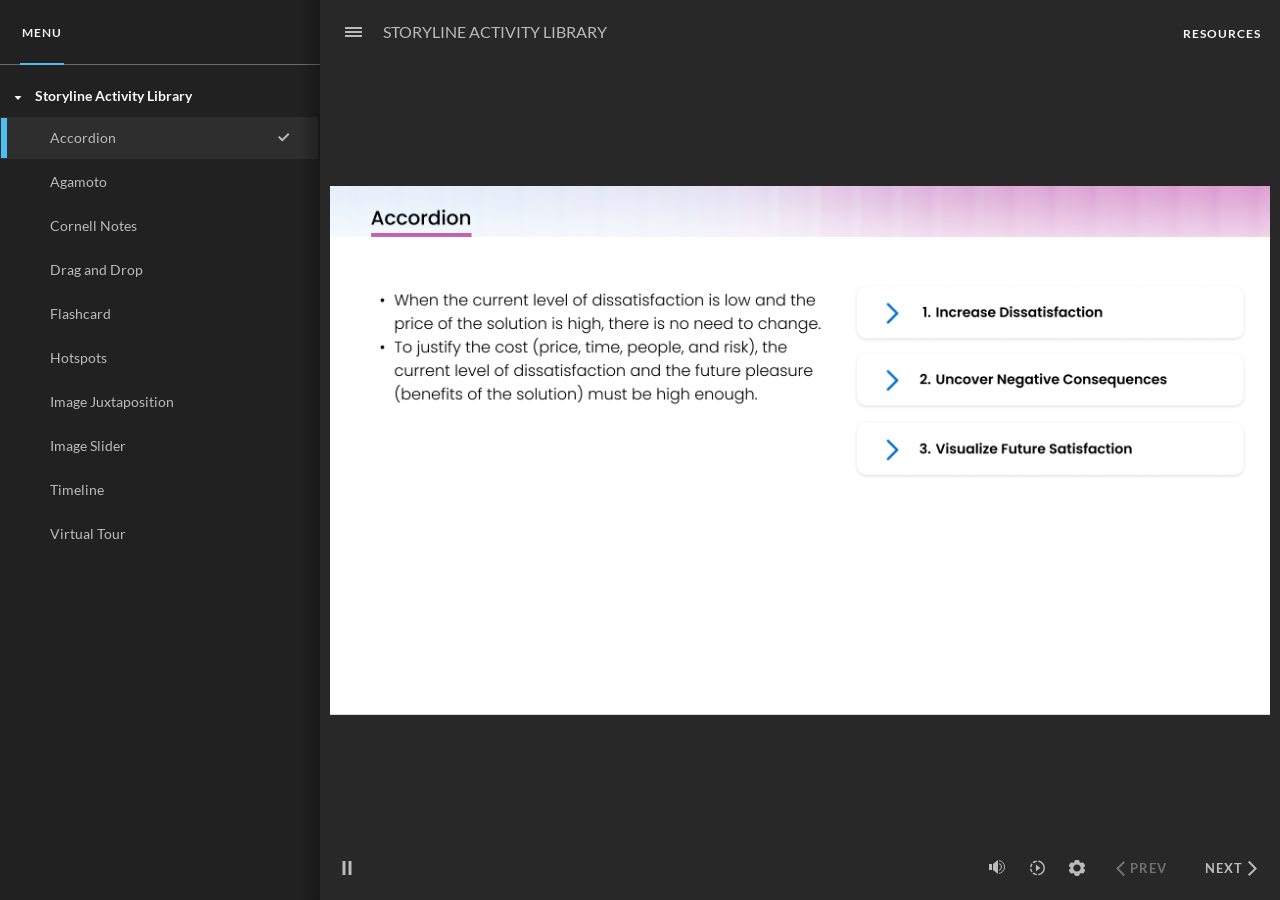
<file: index.html>
﻿<!doctype html>
<html lang="en-US">
<head>
  <meta charset="utf-8">
  <!-- Created using Storyline 360 x64 - http://www.articulate.com  -->
  <!-- version: 3.121.37380.0 -->
  <title>STORYLINE ACTIVITY LIBRARY</title>
  <meta http-equiv="x-ua-compatible" content="IE=edge"/>
  <meta name="viewport" content="width=device-width,initial-scale=1,user-scalable=no,shrink-to-fit=no,minimal-ui"/>
  <meta name="apple-mobile-web-app-capable" content="yes"/>
  <style>
    html, body { height: 100%; padding: 0; margin: 0 }
    #app { height: 100%; width: 100%; }
  </style>

  <script>
    window.DS = {};
    window.globals = {
      DATA_PATH_BASE: '',
      HAS_FRAME: true,
      HAS_SLIDE: true,

      lmsPresent: false,
      tinCanPresent: false,
      cmi5Present: false,
      aoSupport: false,
      scale: 'Scaled',
      captureRc: false,
      browserSize: 'optimal',
      bgColor: '#282828',
      features: 'DropInBase,JsInteractions,LoadPromiseUpgrade,Localization,MediaPromiseUpgrade,PlayerMemoryEnhancements,SlideLevelScale',
      themeName: 'unified',
      preloaderColor: '#FFFFFF',
      suppressAnalytics: false,
      productChannel: 'stable',
      publishSource: 'storyline',
      aid: 'aid|8afbcbd1-a1d8-4104-b5aa-4bb5ce802257',
      cid: 'a108adab-3049-43e5-acc1-82fc25505641',
      playerVersion: '3.121.37380.0',
      publishTimestamp: '2026-07-21T07:44:16.8914663Z',
      maxIosVideoElements: 10,
      connectionSettings: { message: 'You%20are%20offline.%20Trying%20to%20reconnect...', useDarkTheme: false, mode: 'disabled' },
      hasFeature: function(feature) {
        return this.features.split(',').includes(feature);
      },
      
      parseParams: function(qs) {
        if (window.globals.parsedParams != null) {
          return window.globals.parsedParams;
        }
        qs = (qs || window.location.search.substr(1)).split('+').join(' ');
        var params = {},
            tokens,
            re = /[?&]?([^=]+)=([^&]*)/g;

        while (tokens = re.exec(qs)) {
          params[decodeURIComponent(tokens[1]).trim()] =
            decodeURIComponent(tokens[2]).trim();
        }
        window.globals.parsedParams = params;
        return params;
      }

    };

    if (window.flagsUnderTest != null) {
      window.globals.features = window.flagsUnderTest.reduce((accum, feature) => {
        if (!accum.includes(feature)) {
          accum.push(feature);
        }
        return accum;
      }, window.globals.features.split(',')).join();
    }
  </script>
  <script>
    var isIe11 = ('ActiveXObject' in window || window.MSBlobBuilder != null)
      && window.msCrypto != null && !window.ActiveXObject;
    if (isIe11) {
      window.globals.unsupportedBrowser = true;
      document.write(atob('[base64]'));
    }
  </script>

  <script>
    if (window.globals.hasFeature('Localization')) {
      
      
    }
  </script>

  
  
  <script src='html5/lib/scripts/three.min.js' type=text/javascript></script>
  
</head>
<body style="background: #282828" class="cs-HTML theme-unified">
  <!-- 360 -->
  <script>!function(){var e,i=/iPhone/i,o=/iPod/i,n=/iPad/i,t=/\biOS-universal(?:.+)Mac\b/i,r=/\bAndroid(?:.+)Mobile\b/i,a=/Android/i,d=/(?:SD4930UR|\bSilk(?:.+)Mobile\b)/i,p=/Silk/i,l=/Windows Phone/i,u=/\bWindows(?:.+)ARM\b/i,b=/BlackBerry/i,s=/BB10/i,c=/Opera Mini/i,f=/\b(CriOS|Chrome)(?:.+)Mobile/i,h=/Mobile(?:.+)Firefox\b/i,v=function(e){return void 0!==e&&"MacIntel"===e.platform&&"number"==typeof e.maxTouchPoints&&e.maxTouchPoints>1&&"undefined"==typeof MSStream};e=function(e){var m={userAgent:"",platform:"",maxTouchPoints:0};e||"undefined"==typeof navigator?"string"==typeof e?m.userAgent=e:e&&e.userAgent&&(m={userAgent:e.userAgent,platform:e.platform,maxTouchPoints:e.maxTouchPoints||0}):m={userAgent:navigator.userAgent,platform:navigator.platform,maxTouchPoints:navigator.maxTouchPoints||0};var g=m.userAgent,y=g.split("[FBAN");void 0!==y[1]&&(g=y[0]),void 0!==(y=g.split("Twitter"))[1]&&(g=y[0]);var A=function(e){return function(i){return i.test(e)}}(g),w={apple:{phone:A(i)&&!A(l),ipod:A(o),tablet:!A(i)&&(A(n)||v(m))&&!A(l),universal:A(t),device:(A(i)||A(o)||A(n)||A(t)||v(m))&&!A(l)},amazon:{phone:A(d),tablet:!A(d)&&A(p),device:A(d)||A(p)},android:{phone:!A(l)&&A(d)||!A(l)&&A(r),tablet:!A(l)&&!A(d)&&!A(r)&&(A(p)||A(a)),device:!A(l)&&(A(d)||A(p)||A(r)||A(a))||A(/\bokhttp\b/i)},windows:{phone:A(l),tablet:A(u),device:A(l)||A(u)},other:{blackberry:A(b),blackberry10:A(s),opera:A(c),firefox:A(h),chrome:A(f),device:A(b)||A(s)||A(c)||A(h)||A(f)},any:!1,phone:!1,tablet:!1};return w.any=w.apple.device||w.android.device||w.windows.device||w.other.device,w.phone=w.apple.phone||w.android.phone||w.windows.phone,w.tablet=w.apple.tablet||w.android.tablet||w.windows.tablet,w}(),"object"==typeof exports&&"undefined"!=typeof module?module.exports=e:"function"==typeof define&&define.amd?define((function(){return e})):this.isMobile=e}();
    window.isMobile.apple.tablet = window.isMobile.apple.tablet ||
      (navigator.platform === 'MacIntel' && navigator.maxTouchPoints > 1);
    window.isMobile.apple.device = window.isMobile.apple.device || window.isMobile.apple.tablet;
    window.isMobile.tablet = window.isMobile.tablet || window.isMobile.apple.tablet;
    window.isMobile.any = window.isMobile.any || window.isMobile.apple.tablet;
  </script>

  <div id="focus-sink" tabindex="-1"></div>

  <div id="preso"></div>
  <script>
    (function() {

      var classTypes = [ 'desktop', 'mobile', 'phone', 'tablet' ];

      var addDeviceClasses = function(prefix, testObj) {
        var curr, i;
        for (i = 0; i < classTypes.length; i++) {
          curr = classTypes[i];
          if (testObj[curr]) {
            document.body.classList.add(prefix + curr);
          }
        }
      };

      var params = window.globals.parseParams(),
          isDevicePreview = params.devicepreview === '1',
          isPhoneOverride = params.deviceType === 'phone' || (isDevicePreview && params.phone == '1'),
          isTabletOverride = (params.deviceType === 'tablet' || isDevicePreview) && !isPhoneOverride,
          isMobileOverride = isPhoneOverride || isTabletOverride;

      var deviceView = {
        desktop: !window.isMobile.any && !isMobileOverride,
        mobile: window.isMobile.any || isMobileOverride,
        phone: isPhoneOverride || (window.isMobile.phone && !isTabletOverride),
        tablet: isTabletOverride || window.isMobile.tablet
      };

      window.globals.deviceView = deviceView;
      window.isMobile.desktop = !window.isMobile.any;
      window.isMobile.mobile = window.isMobile.any;

      addDeviceClasses('view-', deviceView);

    })();
  </script>
  
  <script src='story_content/triggers.js' type=text/javascript></script>
<script src='story_content/user.js' type=text/javascript></script>
  <div class="slide-loader"></div>

  <script>
    var doc = document, loader = doc.body.querySelector('.slide-loader'); [ 1, 2, 3 ].forEach(function(n) { var d = doc.createElement('div'); d.style.backgroundColor = window.globals.preloaderColor; d.classList.add('mobile-loader-dot'); d.classList.add('dot' + n); loader.appendChild(d); });
  </script>

  <div class="mobile-load-title-overlay" style="display: none">
    <div class="mobile-load-title">STORYLINE ACTIVITY LIBRARY</div>
  </div>

  <div class="mobile-chrome-warning"></div>

  
<style>
  .warn-connection-dialog {
    display: none;
    background: transparent;
    pointer-events: all;
    position: fixed;
    left: 0;
    top: 0;
    width: 100%;
    height: 100%;
    z-index: 999;
  }

  .warn-connection-content {
    pointer-events: all;
    border-radius: 4px;
    background: white;
    border: 1px solid #E7E7E7;
    color: #333333;
    box-shadow: 0 2px 4px rgba(0, 0, 0, 0.25);
    transition: all 150ms ease-out;
    position: absolute;
    white-space: nowrap;
  }

  .view-phone.is-landscape .warn-connection-content {
    left: 23px;
    bottom: 23px;
  }

  .view-tablet.is-landscape .warn-connection-content {
    left: 50%;
    top: 20px;
    transform: translateX(-50%);
  }

  .view-mobile.is-portrait .warn-connection-content {
    transform: translate(-50%, calc(-100% - 15px));
  }

  .warn-connection-content p {
    display: inline-block;
    margin: 0 8px 0 0;
    line-height: 33px;
    font-size: 11px;
  }

  .warn-connection-content svg {
    position: relative;
    vertical-align: middle;
    margin: 0 2px 2px 8px;
  }

  .view-desktop .warn-connection-content {
    left: 1.5em;
    bottom: 1.5em;
  }

  .view-desktop .warn-connection-content p {
    font-size: 1.1em;
  }

  .is-offline .warn-connection-dialog {
    display: block;
  }

  .is-offline .cs-panel * {
    pointer-events: none !important;
  }

  .is-offline .cs-panel {
    pointer-events: all !important;
  }

  .is-offline #nav-controls * {
    pointer-events: none !important;
  }

  .is-offline #nav-controls {
    pointer-events: all !important;
  }
</style>

<div class="warn-connection-dialog" role="alertdialog" aria-modal="true" tabindex="0" aria-labelledby="warn-connection-message">
  <div class="warn-connection-content">
    <svg width="17" height="15" viewBox="0 0 17 15" xmlns="http://www.w3.org/2000/svg">
      <path fill="#8F0000" stroke="white" d="M16.07,12.98 L15.88,12.23 L9.51,1.21 C8.97,0.26,7.6,0.26,7.06,1.21 L0.69,12.23 C0.15,13.16,0.81,14.36,1.91,14.36 H14.65 C15.47,14.36,16.05,13.7,16.07,12.98 Z"/>
      <path fill="white" stroke="white" d="M8.58,5.5 C8.35,5.28,8.5,5.35,8.21,5.32 C8.09,5.35,7.97,5.49,7.96,5.67 C7.97,5.79,7.98,5.92,7.98,6.04 L7.98,6.04 C7.99,6.17,8,6.31,8.01,6.43 L8.01,6.44 C8.03,6.92,8.06,7.41,8.09,7.9 L8.09,7.9 C8.12,8.39,8.14,8.88,8.17,9.37 C8.17,9.39,8.18,9.42,8.2,9.44 C8.23,9.46,8.25,9.47,8.28,9.47 C8.31,9.47,8.34,9.46,8.35,9.44 C8.37,9.43,8.38,9.4,8.39,9.35 L8.39,9.34 C8.39,9.24,8.4,9.15,8.4,9.05 L8.4,9.05 C8.41,8.96,8.41,8.86,8.42,8.75 C8.43,8.44,8.45,8.12,8.47,7.81 L8.47,7.81 C8.49,7.49,8.51,7.18,8.53,6.87 C8.55,6.46,8.56,6.05,8.59,5.64 L8.6,5.62 C8.6,5.57,8.59,5.53,8.58,5.5 L8.21,5.32 Z"/>
      <circle fill="white" stroke="white" cx="8.3" cy="11.35" r="0.3"/>
    </svg>
    <p id="warn-connection-message">You are offline. Trying to reconnect...</p>
  </div>
</div>

<script>
  (function() {
    window.DS.connection = {
      warningShown: false,
      assets: {},
      loadingAssetGroup: false,
      retryDelay: 500
    };

    var connectionSettings = window.globals.connectionSettings || {};

    var useConnectionMessages = window.AbortController != null &&
      window.location.protocol != 'file:' &&
      connectionSettings.mode === 'normal';

    window.DS.connection.useConnectionMessages = useConnectionMessages;

    var assetCount = 0;
    var checkLoadedId;


    if (useConnectionMessages && connectionSettings != null) {
      var contentEl = document.querySelector('.warn-connection-content');
      var messageEl = contentEl.querySelector('p');

      if (connectionSettings.useDarkTheme) {
        contentEl.style.borderColor = '#BABBBA';
        contentEl.style.backgroundColor = '#282828';
        contentEl.style.color = '#FFFFFF';
      }

      if (connectionSettings.message != null) {
        messageEl.textContent = window.decodeURIComponent(connectionSettings.message);
      }
    }

    function checkAssetsReady() {
      for (var i in DS.connection.assets) {
        if (!DS.connection.assets[i].success) {
          return false;
        }
      }
      return true;
    }

    function stopAssetGroup() {
      if (!useConnectionMessages) { return; }

      assetCount = 0;

      DS.connection.oldAssetGroup = DS.connection.assets;
      DS.connection.assets = {};
      DS.connection.loadingAssetGroup = false;
      clearInterval(checkLoadedId);
    }

    function startAssetGroup() {
      if (!useConnectionMessages) { return; }
      var ticks = 0;
      clearInterval(checkLoadedId);
      checkLoadedId = setInterval(function() {
        var loaded = 0;
        if (assetCount === 0 && loaded === 0) {
          clearInterval(checkLoadedId);
          return;
        }

        for (var i in DS.connection.assets) {
          if (DS.connection.assets[i].success) {
            loaded++;
          }
        }

        if (assetCount === loaded && checkAssetsReady()) {
          for (var i in DS.connection.assets) {
            if (DS.connection.assets[i].action) {
              DS.connection.assets[i].action();
            }
          }
          hideWarning();
          stopAssetGroup();
        }
      }, 100)
    }

    function requiredAsset(url, action, retry, type) {
      if (!useConnectionMessages) { return; }
      if (DS.connection.assets[url]) { return; }

      DS.connection.assets[url] = {
        success: false, action: action, retry: retry, type: type
      };
      assetCount = Object.keys(DS.connection.assets).length;
      if (!DS.connection.loadingAssetGroup) {
        startAssetGroup();
      }
      DS.connection.loadingAssetGroup = true;
    }

    function assetLoaded(url) {
      if (!useConnectionMessages) { return; }
      if (DS.connection.assets[url]) {
        DS.connection.assets[url].success = true;
      }
    }

    function assetFailed(url) {
      if (!useConnectionMessages) { return; }
      if (!DS.connection.assets[url]) {
        if (/\.js$/.test(url) && url.indexOf('transcripts') === -1) {
          setTimeout(function() {
            if (DS.connection.lastSlideLoaded != null) {
              DS.connection.lastSlideLoaded();
            }
          }, DS.connection.retryDelay);
        }
        return;
      }
      if (!DS.connection.warningShown) { showWarning(); }
      if (DS.connection.assets[url].retry) {
        setTimeout(function() {
          if (!DS.connection.assets[url].success) {
            DS.connection.assets[url].retry()
          }
        }, DS.connection.retryDelay);
      }
    }

    function hideWarning() {
      document.body.classList.remove('is-offline');
      DS.connection.warningShown = false;
      enableKeys();
    }
    DS.connection.hideWarning = hideWarning

    function showWarning(btn) {
      document.body.classList.add('is-offline')
      DS.connection.warningShown = true;
      updateWarningPosition();
      disableKeys();
    }

    function updateWarningPosition() {
      if (!DS.connection.warningShown) {
        return;
      }

      var isPortrait = document.body.classList.contains('is-portrait');
      var isMobile = document.body.classList.contains('view-mobile');
      var warningEl = document.querySelector('.warn-connection-content');

      if (isPortrait && isMobile) {
        var slide = document.querySelector('.primary-slide');
        var slideRect = slide != null
          ? slide.getBoundingClientRect()
          : { top: window.innerHeight, left: 0, width: window.innerWidth };

        warningEl.style.top = `${slideRect.top}px`
        warningEl.style.left = `${slideRect.left + slideRect.width / 2}px`
      } else {
        warningEl.style.top = null;
        warningEl.style.left = null;
      }

      window.requestAnimationFrame(updateWarningPosition);
    }

    function onDisableKeyDown(e) {
      e.preventDefault();
      e.stopImmediatePropagation();
    }

    function onDisableKeyUp(e) {
      e.preventDefault();
      e.stopImmediatePropagation();
    }

    var accStyle = document.createElement('style');
    var warnDialogEl = document.querySelector('.warn-connection-dialog');

    function disableKeys() {
      if (DS.views && DS.views.nsStack && DS.views.nsStack.length === 1) {
        DS.views.nsStack[0].tabReachable = false
        DS.views.nsStack[0].updateTabIndex(true);
      }

      accStyle.innerHTML = '.acc-shadow-dom { display: none; }';
      document.body.appendChild(accStyle);

      warnDialogEl.parentNode.append(warnDialogEl);
      warnDialogEl.focus();
    }

    function enableKeys() {
      accStyle.remove();
      if (DS.views && DS.views.nsStack && DS.views.nsStack.length === 1 && DS.views.nsStack[0].name === '_frame') {
        DS.views.nsStack[0].tabReachable = true;
        DS.views.nsStack[0].updateTabIndex();
      }
    }

    // these will all be noops if the feature flag isn't set in
    // the data and `window.globals.features`
    DS.connection.requiredAsset = requiredAsset;
    DS.connection.assetLoaded = assetLoaded;
    DS.connection.assetFailed = assetFailed;
    DS.connection.stopAssetGroup = stopAssetGroup;
    DS.connection.startAssetGroup = startAssetGroup;
  })();
</script>


  <script>
    
    if (window.autoSpider && window.vInterfaceObject) {
      document.querySelector('.mobile-load-title-overlay').style.display = 'none';
    }
  </script>

  

  <link rel="stylesheet" href="html5/data/css/output.min.css" data-noprefix/>
</body>
<script src="html5/lib/scripts/bootstrapper.min.js"></script>
</html>
</file>
<file: html5/data/css/output.min.css>
@font-face {
  font-family: 'Lato Charset1_ 6lKqKJ9GF1F3834B';
  src: url('[data-uri]');
  font-style: normal;
  font-weight: normal;
}
@font-face {
  font-family: 'Poppins ExtraLight Char46C6FF07';
  src: url('[data-uri]');
  font-style: normal;
  font-weight: normal;
}
@font-face {
  font-family: 'Poppins MediumItaItalic0CE6CB2F';
  src: url('[data-uri]');
  font-style: normal;
  font-weight: normal;
}
@font-face {
  font-family: 'Poppins Charset1_ 6MntD98798D33';
  src: url('[data-uri]');
  font-style: normal;
  font-weight: normal;
}
@font-face {
  font-family: 'PoppinsBold CharsetBoldEEB8DC3D';
  src: url('[data-uri]');
  font-style: normal;
  font-weight: bold;
}
@font-face {
  font-family: 'Poppins ExtraLight Char8FAD1693';
  src: url('[data-uri]');
  font-style: normal;
  font-weight: normal;
}
@font-face {
  font-family: 'Poppins Charset0_v2mjarC8F1F06F';
  src: url('[data-uri]');
  font-style: normal;
  font-weight: normal;
}
@font-face {
  font-family: 'Poppins MediumItaItalic20ABFE8E';
  src: url('[data-uri]');
  font-style: normal;
  font-weight: normal;
}
@font-face {
  font-family: 'PoppinsItalic ChaItalic87E68217';
  src: url('[data-uri]');
  font-style: normal;
  font-weight: normal;
}
@font-face {
  font-family: 'PoppinsBold CharsetBoldB13A54C8';
  src: url('[data-uri]');
  font-style: normal;
  font-weight: bold;
}
@font-face {
  font-family: 'Open SansBold CharsBoldE47A47C6';
  src: url('[data-uri]');
  font-style: normal;
  font-weight: bold;
}
@font-face {
  font-family: 'Open Sans Charset0_v9TY33EDE6F2';
  src: url('[data-uri]');
  font-style: normal;
  font-weight: normal;
}
.cs-HTML {
  background: rgba(40, 40, 40, 1);
}
.cs-pxabnsnfns00011100101 .cs-infopanel  {
  box-shadow: 0 1px 0 rgba(0, 0, 0, 0);
  background: rgba(255, 255, 255, 1);
}
.cs-pxabnsnfns00011100101 .cs-infopanel .cs-link {
  color: rgba(186, 187, 186, 1);
}
.cs-pxabnsnfns00011100101 .cs-infopanel .cs-link:hover {
  color: rgba(255, 255, 255, 1);
}
.cs-pxabnsnfns00011100101 .cs-infopanel .cs-name {
  color: rgba(68, 68, 68, 1);
}
.cs-pxabnsnfns00011100101 .cs-infopanel .cs-title {
  color: rgba(153, 153, 153, 1);
}
.cs-pxabnsnfns00011100101 .cs-infopanelpopup  {
  box-shadow: 0 1px 0 rgba(0, 0, 0, 0);
  background: rgba(0, 0, 0, 0);
}
.cs-pxabnsnfns00011100101 .cs-infopanelpopup .cs-link {
  color: rgba(255, 0, 0, 1);
}
.cs-pxabnsnfns00011100101 .cs-infopanelpopup .cs-link:hover {
  color: rgba(255, 255, 255, 1);
}
.cs-pxabnsnfns00011100101 .cs-infopanelpopup .cs-name {
  color: rgba(255, 255, 255, 1);
}
.cs-pxabnsnfns00011100101 .cs-infopanelpopup .cs-bio {
  color: rgba(186, 187, 186, 1);
}
.cs-pxabnsnfns00011100101 .cs-timer  {
  color: rgba(186, 187, 186, 1);
}
.cs-pxabnsnfns00011100101 .cs-duration stop:first-child {
  stop-color: rgba(60, 60, 60, 1);
}
.cs-pxabnsnfns00011100101 .cs-duration stop:last-child {
  stop-color: rgba(60, 60, 60, 1);
}
.cs-pxabnsnfns00011100101 .cs-elapsed stop:first-child {
  stop-color: rgba(254, 227, 71, 1);
}
.cs-pxabnsnfns00011100101 .cs-elapsed stop:last-child {
  stop-color: rgba(254, 227, 71, 1);
}
.cs-pxabnsnfns00011100101 .cs-timer .cs-pie .cs-innerstroke {
  stroke: rgba(199, 199, 199, 1);
}
.cs-pxabnsnfns00011100101 .cs-timer .cs-pie .cs-innerborder {
  stroke: rgba(255, 255, 255, 1);
}
.cs-pxabnsnfns00011100101 .cs-window  {
  box-shadow: 0 8px 5px rgba(0, 0, 0, 0.2);
  border-color: rgba(49, 99, 0, 0);
  background: rgba(33, 33, 33, 1);
  color: rgba(248, 248, 248, 1);
}
.cs-pxabnsnfns00011100101 .cs-window .cs-diva {
  border-color: rgba(78, 78, 78, 1);
}
.cs-pxabnsnfns00011100101 .cs-window .cs-divb {
  border-color: rgba(78, 78, 78, 0);
}
.cs-pxabnsnfns00011100101 .cs-editor .cs-editor-slide {
  color: rgba(226, 226, 226, 1);
}
.cs-pxabnsnfns00011100101 .cs-editor .cs-editor-html {
  color: rgba(186, 187, 186, 1);
}
.cs-pxabnsnfns00011100101 .cs-editor .cs-editor-button {
  text-shadow: 0 1px 0 rgba(0, 0, 0, 0);
  color: rgba(255, 255, 255, 1);
  border-color: rgba(211, 211, 211, 1);
  background: rgba(34, 34, 34, 1);
}
.cs-pxabnsnfns00011100101 .cs-editor .cs-editor-button:hover {
  background: rgba(68, 68, 68, 1);
}
.cs-pxabnsnfns00011100101 .cs-editor .cs-editor-button:active {
  background: rgba(68, 68, 68, 1);
}
.cs-pxabnsnfns00011100101 .cs-listitem  {
  color: rgba(186, 187, 186, 1);
  border-color: none;
  border: 1px solid transparent;
}
.cs-pxabnsnfns00011100101 .cs-listitem:hover {
  background: rgba(255, 255, 255, 0.06);
  border-color: rgba(108, 108, 108, 1) !important;
  border-width: 1px;
  border-radius: 2px;
  border-style: solid;
  box-sizing: border-box;
}
.cs-pxabnsnfns00011100101 .cs-listitem.hover {
  background: rgba(255, 255, 255, 0.06);
  border-color: rgba(108, 108, 108, 1) !important;
  border-width: 1px;
  border-radius: 2px;
  border-style: solid;
  box-sizing: border-box;
}
.cs-pxabnsnfns00011100101 .cs-glossary  {
  color: rgba(186, 187, 186, 1);
}
.cs-pxabnsnfns00011100101 .cs-glossary .cs-scrolling-panel {
  background: rgba(0, 0, 0, 0);
}
.cs-pxabnsnfns00011100101 .cs-glossary .cs-term.cs-selected .cs-choice-list-trigger {
  color: rgba(255, 255, 255, 1);
  background: rgba(255, 255, 255, 1);
}
.cs-pxabnsnfns00011100101 .cs-glossary .cs-term.cs-selected .cs-choice-list-trigger:focus {
  color: rgba(255, 255, 255, 1);
  background: rgba(255, 255, 255, 1);
}
.cs-pxabnsnfns00011100101 .cs-glossary .cs-term:hover .cs-choice-list-trigger {
  background: rgba(186, 187, 186, 1);
}
.cs-pxabnsnfns00011100101 .cs-glossary .cs-term.hover .cs-choice-list-trigger {
  background: rgba(186, 187, 186, 1);
}
.cs-pxabnsnfns00011100101 .cs-glossary .cs-term .cs-choice-list-trigger:focus {
  background: rgba(186, 187, 186, 1);
}
.cs-pxabnsnfns00011100101 .cs-glossary .cs-diva {
  border-color: rgba(0, 0, 0, 0);
}
.cs-pxabnsnfns00011100101 .cs-glossary .cs-divb {
  border-color: rgba(0, 0, 0, 0);
}
.cs-pxabnsnfns00011100101 .cs-glossary .cs-divc {
  border-color: rgba(0, 0, 0, 0);
}
.cs-pxabnsnfns00011100101 .cs-glossary .cs-heading {
  color: rgba(248, 248, 248, 1);
  font-weight: 700;
}
.note-content p span {
  color: rgba(186, 187, 186, 1);
  line-height: 1.4em;
  font-size: 103.769%;
}
.cs-pxabnsnfns00011100101 .cs-resource .cs-separator {
  border-color: rgba(0, 0, 0, 0);
}
.cs-pxabnsnfns00011100101 .cs-outline  {
  color: rgba(45, 45, 45, 1);
}
.cs-pxabnsnfns00011100101 .cs-outline .cs-diva {
  border-color: rgba(0, 0, 0, 0);
}
.cs-pxabnsnfns00011100101 .cs-outline .cs-divb {
  border-color: rgba(0, 0, 0, 0);
}
.cs-pxabnsnfns00011100101 .cs-outline .cs-divc {
  border-color: rgba(0, 0, 0, 0);
}
.cs-pxabnsnfns00011100101 .cs-outline .cs-search-filter:hover {
  color: rgba(0, 0, 0, 0);
}
.cs-pxabnsnfns00011100101 .cs-outline .cs-search-filter.hover {
  color: rgba(0, 0, 0, 0);
}
.cs-pxabnsnfns00011100101 .cs-transcript  {
  color: rgba(255, 255, 255, 1);
}
.cs-pxabnsnfns00011100101 .cs-transcript .cs-div {
  border-color: rgba(0, 0, 0, 0);
}
.cs-pxabnsnfns00011100101 .cs-tabs:not(.topmenu-item) {
  color: rgba(248, 248, 248, 1);
}
.cs-pxabnsnfns00011100101 .cs-tabs .cs-inner-button:not(.topmenu-item) {
  text-shadow: 0 1px 0 rgba(0, 0, 0, 0);
}
.cs-pxabnsnfns00011100101 .cs-tabs:hover:not(.topmenu-item) {
  color: rgba(248, 248, 248, 1);
}
.cs-pxabnsnfns00011100101 .cs-tabs.cs-selected {
  background: rgba(0, 0, 0, 0);
  color: rgba(248, 248, 248, 1);
}
.cs-pxabnsnfns00011100101 .cs-seekcontrol  {
  background: rgba(0, 0, 0, 0);
  border-color: rgba(0, 0, 0, 0);
}
.cs-pxabnsnfns00011100101 .cs-seekcontrol .cs-button:hover .cs-icon {
  fill: rgba(255, 255, 255, 1);
}
.cs-pxabnsnfns00011100101 .cs-seekcontrol .cs-button.hover .cs-icon {
  fill: rgba(255, 255, 255, 1);
}
.cs-pxabnsnfns00011100101 .cs-seekcontrol .cs-button .cs-icon-shadow {
  fill: rgba(0, 0, 0, 0);
}
.cs-pxabnsnfns00011100101 .cs-seekcontrol .cs-button .cs-icon {
  fill: rgba(180, 180, 180, 1);
}
.cs-pxabnsnfns00011100101 .cs-seekcontrol .cs-seek .cs-fill {
  background: rgba(255, 255, 255, 0.6);
}
.cs-pxabnsnfns00011100101 .cs-seekcontrol .cs-seek {
  background: rgba(108, 108, 108, 1);
  border-color: rgba(0, 0, 0, 0);
}
.cs-pxabnsnfns00011100101 .cs-searchinput .cs-input {
  color: rgba(186, 187, 186, 1);
  border-color: rgba(0, 0, 0, 0);
  background: rgba(255, 255, 255, 0.06);
}
.cs-pxabnsnfns00011100101 .cs-searchinput .cs-input:focus {
  color: rgba(248, 248, 248, 1);
  background: rgba(41, 41, 41, 1);
}
.cs-pxabnsnfns00011100101 .cs-searchinput .cs-input:hover {
  box-shadow: inset 0 0 1px 0 rgba(69, 126, 19, 0);
}
.cs-pxabnsnfns00011100101 .cs-searchinput .cs-input.hover {
  box-shadow: inset 0 0 1px 0 rgba(69, 126, 19, 0);
}
.cs-pxabnsnfns00011100101 .cs-searchinput .cs-button .cs-icon {
  fill: rgba(186, 187, 186, 1);
}
.cs-pxabnsnfns00011100101 .cs-searchinput .cs-button:hover {
  fill: rgba(63, 133, 0, 1);
}
.cs-pxabnsnfns00011100101 .cs-searchinput .cs-button.hover {
  fill: rgba(63, 133, 0, 1);
}
.cs-pxabnsnfns00011100101 .cs-menu  {
  box-shadow: 0 1px 0 rgba(0, 0, 0, 0);
  background: rgba(33, 33, 33, 1);
}
.cs-pxabnsnfns00011100101 .cs-topmenu-item.active .cs-tab {
  background: rgba(33, 33, 33, 1);
}
.cs-pxabnsnfns00011100101 .cs-logo  {
  box-shadow: 0 1px 0 rgba(37, 75, 0, 1);
  background: rgba(255, 255, 255, 0);
}
.cs-pxabnsnfns00011100101 .cs-checkbox  {
  color: rgba(255, 255, 255, 1);
}
.cs-pxabnsnfns00011100101 .cs-checkbox:hover {
  border-color: rgba(175, 221, 130, 1);
}
.cs-pxabnsnfns00011100101 .cs-checkbox.hover {
  border-color: rgba(175, 221, 130, 1);
}
.cs-pxabnsnfns00011100101 .cs-checkbox .cs-box {
  color: rgba(255, 255, 255, 1);
  border-color: rgba(42, 83, 0, 1);
}
.cs-pxabnsnfns00011100101 .cs-checkbox .cs-box:checked::after {
  color: rgba(43, 196, 0, 1);
}
.cs-pxabnsnfns00011100101 .cs-button  {
  text-shadow: 0 1px 0 rgba(0, 0, 0, 0);
  color: rgba(186, 187, 186, 1);
  border-color: rgba(0, 0, 0, 0);
  background: rgba(0, 0, 0, 0);
  box-shadow: 0 1px 0 rgba(0, 0, 0, 0);
}
.cs-pxabnsnfns00011100101 .cs-button .cs-icon {
  fill: rgba(186, 187, 186, 1);
}
.cs-pxabnsnfns00011100101 .cs-button .cs-icon-shadow {
  fill: rgba(0, 0, 0, 0);
}
.cs-pxabnsnfns00011100101 .cs-button:hover {
  background: rgba(248, 248, 248, 1);
}
.cs-pxabnsnfns00011100101 .cs-button.hover {
  background: rgba(248, 248, 248, 1);
}
.cs-pxabnsnfns00011100101 .cs-button:active {
  background: rgba(0, 0, 0, 0);
}
.cs-pxabnsnfns00011100101 .cs-button.cs-disabled:hover {
  background: rgba(0, 0, 0, 0);
}
.cs-pxabnsnfns00011100101 .cs-button.cs-disabled.hover {
  background: rgba(0, 0, 0, 0);
}
.cs-pxabnsnfns00011100101 .cs-button.cs-disabled:active {
  background: rgba(0, 0, 0, 0);
}
.cs-pxabnsnfns00011100101 .cs-button.cs-volume:hover {
  background: rgba(0, 0, 0, 0);
}
.cs-pxabnsnfns00011100101 .cs-button.cs-volume.hover {
  background: rgba(0, 0, 0, 0);
}
.cs-pxabnsnfns00011100101 .cs-button.cs-volume:active {
  background: rgba(0, 0, 0, 0);
}
.cs-pxabnsnfns00011100101.cs-base  {
  color: rgba(186, 187, 186, 1);
  border-color: rgba(40, 40, 40, 1);
  background: rgba(40, 40, 40, 1);
}
.cs-pxabnsnfns00011100101.cs-base .cs-separator .cs-diva {
  background: rgba(69, 69, 69, 1);
}
.cs-pxabnsnfns00011100101.cs-base .cs-separator .cs-divb {
  background: rgba(0, 0, 0, 0);
}
.cs-pxabnsnfns00011100101.cs-base .cs-topmenu-item.active .cs-tab {
  border-color: rgba(69, 69, 69, 1);
}
.cs-pxabnsnfns00011100101.cs-base .cs-topmenu-item.active .cs-panel {
  border-color: rgba(69, 69, 69, 1);
}
.cs-pxabnsnfns00011100101.cs-base .cs-left {
  background: rgba(33, 33, 33, 1);
}
.cs-pxabnsnfns00011100101.cs-base .cs-area-primary .cs-slide-container {
  background: rgba(40, 40, 40, 1);
}
.cs-pxabnsnfns00011100101.cs-base.cs-custom-theme .cs-brandhighlight-bg {
  background: rgba(79, 189, 244, 1) !important;
}
.cs-pxabnsnfns00011100101.cs-base.cs-custom-theme .cs-brandhighlight-secondary-bg {
  background: rgba(255, 255, 255, 1) !important;
}
.cs-pxabnsnfns00011100101.cs-base.cs-custom-theme .cs-brandhighlight-border {
  border-color: rgba(79, 189, 244, 1) !important;
}
.cs-pxabnsnfns00011100101.cs-base.cs-custom-theme .cs-brandhighlight-text {
  color: rgba(79, 189, 244, 1) !important;
}
.cs-pxabnsnfns00011100101.cs-base.cs-custom-theme .cs-brandhighlight-fill {
  fill: rgba(79, 189, 244, 1) !important;
}
.cs-pxabnsnfns00011100101.cs-base.cs-custom-theme .cs-listitem.cs-selected {
  background-color: rgba(255, 255, 255, 0.06) !important;
}
.cs-pxabnsnfns00011100101 .cs-volume::-moz-range-thumb {
  border-color: rgba(43, 85, 0, 1);
  box-shadow: inset 0 0 1px 0 rgba(43, 85, 0, 1);
  background: rgba(255, 255, 255, 1);
}
.cs-pxabnsnfns00011100101 .cs-volume::-ms-thumb {
  border-color: rgba(43, 85, 0, 1);
  box-shadow: inset 0 0 1px 0 rgba(43, 85, 0, 1);
  background: rgba(255, 255, 255, 1);
}
.cs-pxabnsnfns00011100101 .cs-volume::-webkit-slider-thumb {
  border-color: rgba(43, 85, 0, 1);
  box-shadow: inset 0 0 1px 0 rgba(43, 85, 0, 1);
  background: rgba(255, 255, 255, 1);
}
.cs-pxabnsnfns00011100101 .cs-volume::-moz-range-track {
  border-color: rgba(66, 140, 1, 1);
  background: rgba(108, 108, 108, 1);
}
.cs-pxabnsnfns00011100101 .cs-volume::-ms-track {
  border-color: rgba(66, 140, 1, 1);
  background: rgba(108, 108, 108, 1);
}
.cs-pxabnsnfns00011100101 .cs-volume::-webkit-slider-runnable-track {
  border-color: rgba(66, 140, 1, 1);
  background: rgba(108, 108, 108, 1);
}
body.show-focus .tab-focus-box {
  box-shadow: 0 0 0 1px rgba(255, 255, 0, 1), 0 0 0 3px rgba(0, 32, 96, 1), 0 0 5px 5px rgba(255, 255, 0, 1);
  border-color: transparent;
  outline: 2px transparent solid;
}
.skipnav {
  box-shadow: 0 0 0 1px rgba(255, 255, 0, 1), 0 0 0 3px rgba(0, 32, 96, 1), 0 0 5px 5px rgba(255, 255, 0, 1);
  border-color: transparent;
  outline: 2px transparent solid;
}
.cs-pxabnsnfns00011100101 .cs-listitem:hover {
  color: none;
}
.cs-pxabnsnfns00011100101 .cs-listitem.hover {
  color: none;
}
.cs-pxabnsnfns00011100101 .cs-listitem.cs-viewed {
  color: #BABBBA;
}
.cs-pxabnsnfns00011100101 .cs-listitem {
  color: #BABBBA;
}
.cs-pxabnsnfns00011100101 .cs-listitem:hover .cs-icon-carrot * {
  fill: none;
}
.cs-pxabnsnfns00011100101 .cs-listitem.hover .cs-icon-carrot * {
  fill: none;
}
.cs-pxabnsnfns00011100101 .cs-listitem .cs-icon-carrot {
  color: none;
  top: calc(3px);
}
.cs-pxabnsnfns00011100101 .cs-listitem .cs-icon-carrot .cs-shadow {
  color: #F8F8F8;
}
.cs-pxabnsnfns00011100101 .item-collapsible .is-scene {
  color: #F8F8F8 !important;
  font-weight: 700;
}
.cs-pxabnsnfns00011100101 .is-scene .cs-icon-carrot * {
  color: #F8F8F8 !important;
  font-weight: 700;
}
.cs-pxabnsnfns00011100101 .is-scene:not(.outline-links-collapse) > a {
  color: #F8F8F8;
}
.cs-pxabnsnfns00011100101 .is-scene:not(.outline-links-collapse) .cs-icon-carrot * {
  fill: none !important;
  color: #F8F8F8 !important;
}
.cs-pxabnsnfns00011100101 .tabs, .cs-pxabnsnfns00011100101 .cs-logo {
  border-bottom: 1px solid rgba(108, 108, 108, 1);
}
.cs-pxabnsnfns00011100101 .area-secondary-wrapper:after {
  background-image: url('[data-uri]');
  background-size: 100%;
}
.cs-pxabnsnfns00011100101 .panel-footer {
  background: #212121;
}
.cs-pxabnsnfns00011100101 #outline-search {
  background: rgba(255, 255, 255, 0.06);
  border-color: rgba(108, 108, 108, 1);
  border-width: 1px;
  border-style: solid;
}
.cs-pxabnsnfns00011100101 .topmenu-panel #outline-search {
  background: #545454;
}
.cs-pxabnsnfns00011100101 .search-icon circle, .cs-pxabnsnfns00011100101 .search-icon path {
  stroke: #BABBBA;
}
.cs-pxabnsnfns00011100101 #outline-search input[type   =search] {
  color: #F8F8F8;
}
.cs-pxabnsnfns00011100101 #outline-search ::-webkit-input-placeholder {
  color: #BABBBA !important;
}
.cs-pxabnsnfns00011100101 #outline-search :-ms-input-placeholder {
  color: #BABBBA !important;
}
.cs-pxabnsnfns00011100101 #outline-search ::-moz-placeholder {
  color: #BABBBA !important;
  opacity: 1;
}
.cs-pxabnsnfns00011100101 .cs-topmenu-item.active, body:not(.is-touchable-tablet) .cs-pxabnsnfns00011100101 .cs-topmenu-item:hover {
  color: #F8F8F8;
}
.cs-pxabnsnfns00011100101 .cs-topmenu-item.button-tapped {
  color: #F8F8F8;
}
.cs-pxabnsnfns00011100101 .cs-topmenu-item.active .cs-tab, .cs-pxabnsnfns00011100101 .cs-topmenu-item .cs-tab {
  background: transparent !important;
  border: none !important;
}
.cs-pxabnsnfns00011100101 .top-tabs-drop-icon div {
  background: #BABBBA;
}
.cs-pxabnsnfns00011100101 .cs-panel.topmenu-panel .panel-content, .cs-pxabnsnfns00011100101 .top-tabs-drop {
  background: #212121;
}
.cs-pxabnsnfns00011100101 .cs-topmenu-item.active .cs-panel {
  background: #212121;
}
.cs-pxabnsnfns00011100101 .cs-menu.topmenu-panel, .cs-pxabnsnfns00011100101 .top-tabs-drop {
  border: 1px solid rgba(69, 69, 69, 1) !important;
  border-radius: 3px;
}
.cs-pxabnsnfns00011100101 .resources .resources-list a:hover {
  background: rgba(255, 255, 255, 0.06);
}
body:not(.is-touchable-tablet) .cs-pxabnsnfns00011100101 .resources .resources-list a:hover {
  background: rgba(255, 255, 255, 0.06);
}
.cs-pxabnsnfns00011100101 .resources .resources-list a.hover {
  background: rgba(255, 255, 255, 0.06);
}
body:not(.is-touchable-tablet) .cs-pxabnsnfns00011100101 .resources .resources-list a.hover {
  background: rgba(255, 255, 255, 0.06);
}
.cs-pxabnsnfns00011100101 .resources .resources-list a.button-tapped {
  background: rgba(255, 255, 255, 0.06);
}
.cs-pxabnsnfns00011100101 .cs-icon path, .cs-pxabnsnfns00011100101 .cs-icon rect, .cs-pxabnsnfns00011100101 .cs-icon polygon, .cs-pxabnsnfns00011100101 .menu-icon-wrapper.menu-icon-wrapper-hover path {
  fill: #BABBBA;
}
.cs-pxabnsnfns00011100101 .cs-icon .icon-stroke-only {
  fill: none !important;
  stroke: #BABBBA !important;
}
body:not(.is-touchable-tablet) .cs-pxabnsnfns00011100101 .cs-button:hover .cs-icon path, body:not(.is-touchable-tablet) .cs-pxabnsnfns00011100101 .cs-button:hover .cs-icon rect, body:not(.is-touchable-tablet) .cs-pxabnsnfns00011100101 .cs-button:hover .cs-icon polygon {
  fill: #F8F8F8;
}
body:not(.is-touchable-tablet) .cs-pxabnsnfns00011100101 .cs-tabs:hover .search-icon circle, body:not(.is-touchable-tablet) .cs-pxabnsnfns00011100101 .cs-tabs:hover .search-icon path {
  stroke: #F8F8F8;
}
.cs-pxabnsnfns00011100101 .cs-button.button-tapped .cs-icon path, .cs-pxabnsnfns00011100101 .cs-button.button-tapped .cs-icon rect, .cs-pxabnsnfns00011100101 .cs-button.button-tapped .cs-icon polygon {
  fill: #F8F8F8;
}
body:not(.is-touchable-tablet) .cs-pxabnsnfns00011100101 .cs-button:hover .cs-icon .icon-stroke-only {
  fill: none !important;
  stroke: #F8F8F8 !important;
}
.cs-pxabnsnfns00011100101 .cs-button:button-tapped .cs-icon .icon-stroke-only {
  fill: none !important;
  stroke: #F8F8F8 !important;
}
.cs-pxabnsnfns00011100101 .menu-icon-wrapper.menu-icon-wrapper-hover svg path {
  fill: #F8F8F8;
}
.floating-sidebar:not(.sidebar-closed) .cs-pxabnsnfns00011100101 #hamburger .menu-icon-wrapper svg path {
  fill: #BABBBA;
}
.floating-sidebar:not(.sidebar-closed) .cs-pxabnsnfns00011100101 #hamburger .menu-icon-wrapper.menu-icon-wrapper-hover svg path {
  fill: #F8F8F8;
}
.cs-pxabnsnfns00011100101 .volume .btn:before {
  background-image: url('[data-uri]');
}
.cs-pxabnsnfns00011100101 .volume-track {
  background: #6C6C6C;
}
.cs-pxabnsnfns00011100101 .volume-icon circle {
  stroke: #BABBBA;
}
.cs-pxabnsnfns00011100101 .cs-settings > .settings-panel {
  background: #212121;
  border: 1px solid rgba(69, 69, 69, 1) !important;
  border-radius: 3px;
}
.cs-pxabnsnfns00011100101 .cs-settings > .panel-down-arrow {
  fill: #212121;
}
.cs-pxabnsnfns00011100101 .switch-toggle .border {
  stroke: #7C7C7C;
}
.cs-pxabnsnfns00011100101 .switch-toggle .thumb-off .thumb {
  fill: #A2A2A2;
}
.cs-pxabnsnfns00011100101 .switch-toggle .thumb-on .track {
  fill: rgba(79, 189, 244, 1);
}
.cs-pxabnsnfns00011100101 .switch-toggle .thumb-off .track {
  fill: rgba(255, 255, 255, 0.1);
}
.cs-pxabnsnfns00011100101 .switch-label {
  color: #BABBBA;
}
.cs-pxabnsnfns00011100101 .cs-panel .scrollarea-btn:after {
  background: rgba(179, 180, 179, 0.75);
}
.scrollarea-scrollbar:hover .scrollarea-btn:after, .scrollarea-scrollbar.highlight-scrollbar .scrollarea-btn:after {
  background: rgba(179, 180, 179, 0.75);
}
.floating-sidebar .sidebar-overlay {
  background: rgba(0, 0, 0, 0.85);
}
.cs-pxabnsnfns00011100101 .overlay-message {
  background: rgba(0, 0, 0, 0.85);
}
.cs-pxabnsnfns00011100101 .top-ui-bg, .cs-pxabnsnfns00011100101 .bottom-ui-bg, .cs-pxabnsnfns00011100101 .right-ui-bg, .cs-pxabnsnfns00011100101 .left-ui-bg {
  background: rgba(40, 40, 40, 0.8);
}
.cs-pxabnsnfns00011100101 .circle-progress-bg {
  fill: #282828;
}
.cs-pxabnsnfns00011100101 .circle-progress-well {
  fill: #6C6C6C;
}
.cs-pxabnsnfns00011100101 .circle-progress-pie {
  stroke: #6C6C6C;
}
.cs-pxabnsnfns00011100101 .lightbox .option-pane {
  background: rgba(40, 40, 40, 0.8);
}
.cs-pxabnsnfns00011100101 .lightbox .option-pane:before {
  background: #282828;
}
.cs-pxabnsnfns00011100101 .message-window {
  background: #212121;
  border: 1px solid rgba(255, 255, 255, 1) !important;
  border-radius: 3px;
}
.cs-pxabnsnfns00011100101 .message-window-header p, .cs-pxabnsnfns00011100101 .message-window-text {
  color: #F8F8F8;
}
.cs-pxabnsnfns00011100101 .message-window-header p {
  border-bottom: 1px solid rgba(255, 255, 255, 1);
}
.cs-pxabnsnfns00011100101 .message-window button.slide-object-button {
  border: 1px solid rgba(255, 255, 255, 1) !important;
}
.cs-pxabnsnfns00011100101 .message-window button.slide-object-button:hover {
  background: rgba(255, 255, 255, 0.06) !important;
}
.message-window .slide-object-button tspan, .message-window .slide-object-button-text tspan {
  fill: #F8F8F8 !important;
}
body:not(.is-touchable-tablet) .cs-pxabnsnfns00011100101 .cs-button:hover .text {
  color: #F8F8F8;
}
.cs-pxabnsnfns00011100101 .cs-button.button-tapped .text {
  color: #F8F8F8;
}
.cs-pxabnsnfns00011100101.cs-base {
  background: #282828;
}
.cs-pxabnsnfns00011100101 .cs-menu {
  background: transparent;
}
.cs-pxabnsnfns00011100101 .progress-bar .progress-bar-fill:after {
  background: #FFFFFF !important;
}
.cs-pxabnsnfns00011100101 .volume-dot {
  background: #FFFFFF !important;
}
.fn-npnxnanbsnfns00011100101 {
  font-family: 'Lato22AB4CAF';
  -webkit-font-variant-ligatures: no-common-ligatures;
  font-variant-ligatures: no-common-ligatures;
}
.fn-pxabnsnfns00011100101 {
  font-family: 'Lato22AB4CAF';
  -webkit-font-variant-ligatures: no-common-ligatures;
  font-variant-ligatures: no-common-ligatures;
}
.fn-npxnabnsnfns00011100101 {
  font-family: 'Lato22AB4CAF';
  -webkit-font-variant-ligatures: no-common-ligatures;
  font-variant-ligatures: no-common-ligatures;
}
.fn-npnxnanbnsnfns00011100101 {
  font-family: 'Lato22AB4CAF';
  -webkit-font-variant-ligatures: no-common-ligatures;
  font-variant-ligatures: no-common-ligatures;
}
.fn-pxabnsnfns00011100100 {
  font-family: 'Lato22AB4CAF';
  -webkit-font-variant-ligatures: no-common-ligatures;
  font-variant-ligatures: no-common-ligatures;
}
@font-face {
  font-family: 'Lato22AB4CAF';
  src: url('[data-uri]');
  font-style: normal;
  font-weight: bold;
}
@font-face {
  font-family: 'Lato22AB4CAF';
  src: url('[data-uri]');
  font-style: normal;
  font-weight: normal;
}
.cs-ExternalInterfaceErrorSlide .cs-buttonOK {
  color: rgba(255, 255, 255, 1);
  border-color: rgba(211, 211, 211, 1);
  background: rgba(34, 34, 34, 1);
  text-shadow: 0 1px 0 rgba(0, 0, 0, 0);
}
.cs-ExternalInterfaceErrorSlide .cs-buttonOK .cs-html {
  color: rgba(186, 187, 186, 1);
}
.cs-ExternalInterfaceErrorSlide .cs-buttonOK .cs-slide {
  border-color: rgba(226, 226, 226, 1);
}
.cs-ExternalInterfaceErrorSlide .cs-buttonOK:hover {
  background: rgba(68, 68, 68, 1);
}
.cs-ExternalInterfaceErrorSlide .cs-buttonOK:active {
  background: rgba(68, 68, 68, 1);
}
</file>
